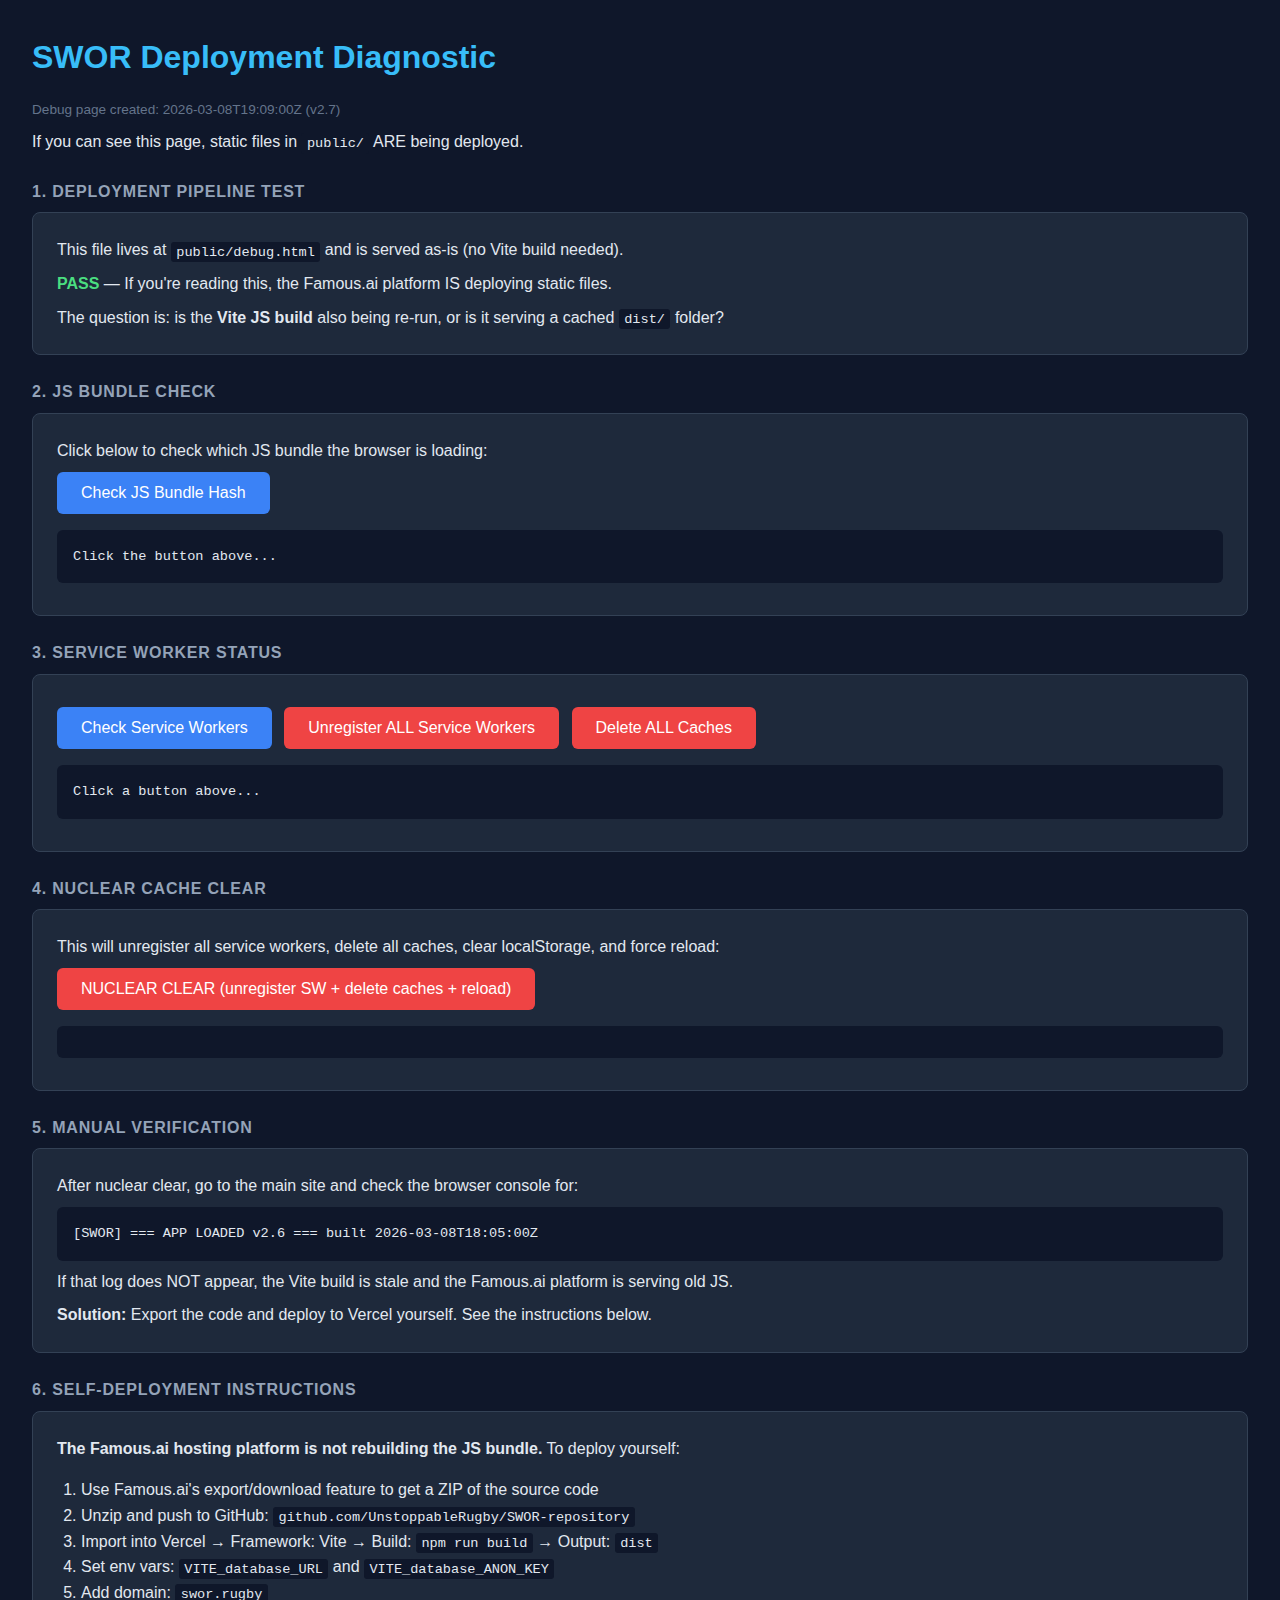
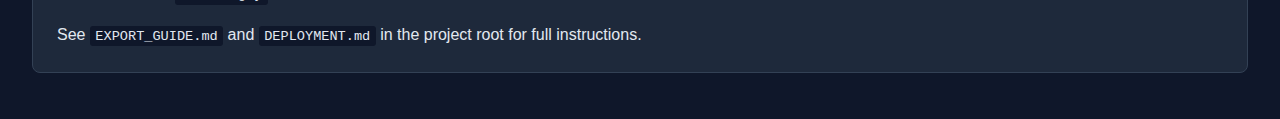
<file: public/debug.html>
<!DOCTYPE html>
<html lang="en">
<head>
  <meta charset="UTF-8" />
  <meta name="viewport" content="width=device-width, initial-scale=1.0" />
  <title>SWOR Debug — Deployment Check</title>
  <style>
    * { margin: 0; padding: 0; box-sizing: border-box; }
    body { font-family: -apple-system, BlinkMacSystemFont, 'Segoe UI', Roboto, sans-serif; background: #0f172a; color: #e2e8f0; padding: 2rem; line-height: 1.6; }
    h1 { color: #38bdf8; margin-bottom: 1rem; }
    h2 { color: #94a3b8; margin: 1.5rem 0 0.5rem; font-size: 1rem; text-transform: uppercase; letter-spacing: 0.05em; }
    .card { background: #1e293b; border: 1px solid #334155; border-radius: 8px; padding: 1.5rem; margin-bottom: 1rem; }
    .pass { color: #4ade80; font-weight: bold; }
    .fail { color: #f87171; font-weight: bold; }
    .warn { color: #fbbf24; font-weight: bold; }
    .mono { font-family: 'SF Mono', 'Fira Code', monospace; font-size: 0.85rem; background: #0f172a; padding: 0.2em 0.4em; border-radius: 3px; }
    pre { background: #0f172a; padding: 1rem; border-radius: 6px; overflow-x: auto; font-size: 0.85rem; margin: 0.5rem 0; }
    #results { margin-top: 1rem; }
    .test-row { display: flex; justify-content: space-between; padding: 0.5rem 0; border-bottom: 1px solid #334155; }
    .test-row:last-child { border-bottom: none; }
    button { background: #3b82f6; color: white; border: none; padding: 0.75rem 1.5rem; border-radius: 6px; cursor: pointer; font-size: 1rem; margin: 0.5rem 0.5rem 0.5rem 0; }
    button:hover { background: #2563eb; }
    button.danger { background: #ef4444; }
    button.danger:hover { background: #dc2626; }
    .timestamp { color: #64748b; font-size: 0.85rem; }
  </style>
</head>
<body>
  <h1>SWOR Deployment Diagnostic</h1>
  <p class="timestamp">Debug page created: 2026-03-08T19:09:00Z (v2.7)</p>
  <p style="margin-top:0.5rem">If you can see this page, static files in <span class="mono">public/</span> ARE being deployed.</p>

  <h2>1. Deployment Pipeline Test</h2>
  <div class="card" id="deploy-test">
    <p>This file lives at <span class="mono">public/debug.html</span> and is served as-is (no Vite build needed).</p>
    <p style="margin-top:0.5rem">
      <span class="pass">PASS</span> — If you're reading this, the Famous.ai platform IS deploying static files.
    </p>
    <p style="margin-top:0.5rem">
      The question is: is the <strong>Vite JS build</strong> also being re-run, or is it serving a cached <span class="mono">dist/</span> folder?
    </p>
  </div>

  <h2>2. JS Bundle Check</h2>
  <div class="card">
    <p>Click below to check which JS bundle the browser is loading:</p>
    <button onclick="checkJSBundle()">Check JS Bundle Hash</button>
    <pre id="js-bundle-result">Click the button above...</pre>
  </div>

  <h2>3. Service Worker Status</h2>
  <div class="card">
    <button onclick="checkSW()">Check Service Workers</button>
    <button class="danger" onclick="nukeSW()">Unregister ALL Service Workers</button>
    <button class="danger" onclick="nukeCaches()">Delete ALL Caches</button>
    <pre id="sw-result">Click a button above...</pre>
  </div>

  <h2>4. Nuclear Cache Clear</h2>
  <div class="card">
    <p>This will unregister all service workers, delete all caches, clear localStorage, and force reload:</p>
    <button class="danger" onclick="nuclearClear()">NUCLEAR CLEAR (unregister SW + delete caches + reload)</button>
    <pre id="nuclear-result"></pre>
  </div>

  <h2>5. Manual Verification</h2>
  <div class="card">
    <p>After nuclear clear, go to the main site and check the browser console for:</p>
    <pre>[SWOR] === APP LOADED v2.6 === built 2026-03-08T18:05:00Z</pre>
    <p style="margin-top:0.5rem">If that log does NOT appear, the Vite build is stale and the Famous.ai platform is serving old JS.</p>
    <p style="margin-top:0.5rem"><strong>Solution:</strong> Export the code and deploy to Vercel yourself. See the instructions below.</p>
  </div>

  <h2>6. Self-Deployment Instructions</h2>
  <div class="card">
    <p><strong>The Famous.ai hosting platform is not rebuilding the JS bundle.</strong> To deploy yourself:</p>
    <ol style="margin: 1rem 0 0 1.5rem;">
      <li>Use Famous.ai's export/download feature to get a ZIP of the source code</li>
      <li>Unzip and push to GitHub: <span class="mono">github.com/UnstoppableRugby/SWOR-repository</span></li>
      <li>Import into Vercel → Framework: Vite → Build: <span class="mono">npm run build</span> → Output: <span class="mono">dist</span></li>
      <li>Set env vars: <span class="mono">VITE_database_URL</span> and <span class="mono">VITE_database_ANON_KEY</span></li>
      <li>Add domain: <span class="mono">swor.rugby</span></li>
    </ol>
    <p style="margin-top:1rem">See <span class="mono">EXPORT_GUIDE.md</span> and <span class="mono">DEPLOYMENT.md</span> in the project root for full instructions.</p>
  </div>

  <script>
    async function checkJSBundle() {
      const el = document.getElementById('js-bundle-result');
      try {
        const resp = await fetch('/', { cache: 'no-store' });
        const html = await resp.text();
        const matches = html.match(/src="\/assets\/(index-[^"]+\.js)"/g) || 
                        html.match(/src="\/assets\/([^"]+\.js)"/g) ||
                        html.match(/index-[A-Za-z0-9]+\.js/g);
        if (matches && matches.length > 0) {
          el.textContent = 'JS bundles found in index.html:\n\n' + matches.join('\n') + 
            '\n\nIf the hash is still "DdgX0oUu", the build is STALE.\n' +
            'A fresh build would produce a DIFFERENT hash.';
        } else {
          el.textContent = 'Could not find JS bundle references in index.html.\nFull HTML length: ' + html.length + ' chars';
        }
      } catch (err) {
        el.textContent = 'Error fetching index.html: ' + err.message;
      }
    }

    async function checkSW() {
      const el = document.getElementById('sw-result');
      if (!('serviceWorker' in navigator)) {
        el.textContent = 'Service Workers not supported in this browser.';
        return;
      }
      try {
        const registrations = await navigator.serviceWorker.getRegistrations();
        if (registrations.length === 0) {
          el.textContent = 'No service workers registered.';
          return;
        }
        let result = registrations.length + ' service worker(s) found:\n\n';
        registrations.forEach((reg, i) => {
          result += `SW #${i + 1}:\n`;
          result += `  Scope: ${reg.scope}\n`;
          result += `  Active: ${reg.active ? reg.active.state : 'none'}\n`;
          result += `  Waiting: ${reg.waiting ? reg.waiting.state : 'none'}\n`;
          result += `  Installing: ${reg.installing ? reg.installing.state : 'none'}\n\n`;
        });
        
        // Also check caches
        const cacheNames = await caches.keys();
        result += `\nCaches (${cacheNames.length}):\n`;
        for (const name of cacheNames) {
          const cache = await caches.open(name);
          const keys = await cache.keys();
          result += `  ${name}: ${keys.length} entries\n`;
          keys.forEach(k => {
            result += `    - ${new URL(k.url).pathname}\n`;
          });
        }
        
        el.textContent = result;
      } catch (err) {
        el.textContent = 'Error checking SW: ' + err.message;
      }
    }

    async function nukeSW() {
      const el = document.getElementById('sw-result');
      try {
        const registrations = await navigator.serviceWorker.getRegistrations();
        let count = 0;
        for (const reg of registrations) {
          await reg.unregister();
          count++;
        }
        el.textContent = `Unregistered ${count} service worker(s). Refresh the page to verify.`;
      } catch (err) {
        el.textContent = 'Error unregistering SW: ' + err.message;
      }
    }

    async function nukeCaches() {
      const el = document.getElementById('sw-result');
      try {
        const names = await caches.keys();
        let count = 0;
        for (const name of names) {
          await caches.delete(name);
          count++;
        }
        el.textContent = `Deleted ${count} cache(s). Refresh the page to verify.`;
      } catch (err) {
        el.textContent = 'Error deleting caches: ' + err.message;
      }
    }

    async function nuclearClear() {
      const el = document.getElementById('nuclear-result');
      let log = '';

      // 1. Unregister all SWs
      try {
        const regs = await navigator.serviceWorker.getRegistrations();
        for (const reg of regs) { await reg.unregister(); }
        log += `Unregistered ${regs.length} service worker(s)\n`;
      } catch (e) { log += 'SW unregister error: ' + e.message + '\n'; }

      // 2. Delete all caches
      try {
        const names = await caches.keys();
        for (const name of names) { await caches.delete(name); }
        log += `Deleted ${names.length} cache(s)\n`;
      } catch (e) { log += 'Cache delete error: ' + e.message + '\n'; }

      // 3. Clear SWOR localStorage items
      try {
        const keysToRemove = [];
        for (let i = 0; i < localStorage.length; i++) {
          const key = localStorage.key(i);
          if (key && (key.startsWith('swor_') || key.startsWith('sb-'))) {
            keysToRemove.push(key);
          }
        }
        keysToRemove.forEach(k => localStorage.removeItem(k));
        log += `Cleared ${keysToRemove.length} localStorage key(s)\n`;
      } catch (e) { log += 'localStorage clear error: ' + e.message + '\n'; }

      log += '\nDone! Redirecting to homepage in 2 seconds...';
      el.textContent = log;

      // 4. Redirect to main site with cache-bust
      setTimeout(() => {
        window.location.href = '/?cache_bust=' + Date.now();
      }, 2000);
    }
  </script>
</body>
</html>
</file>
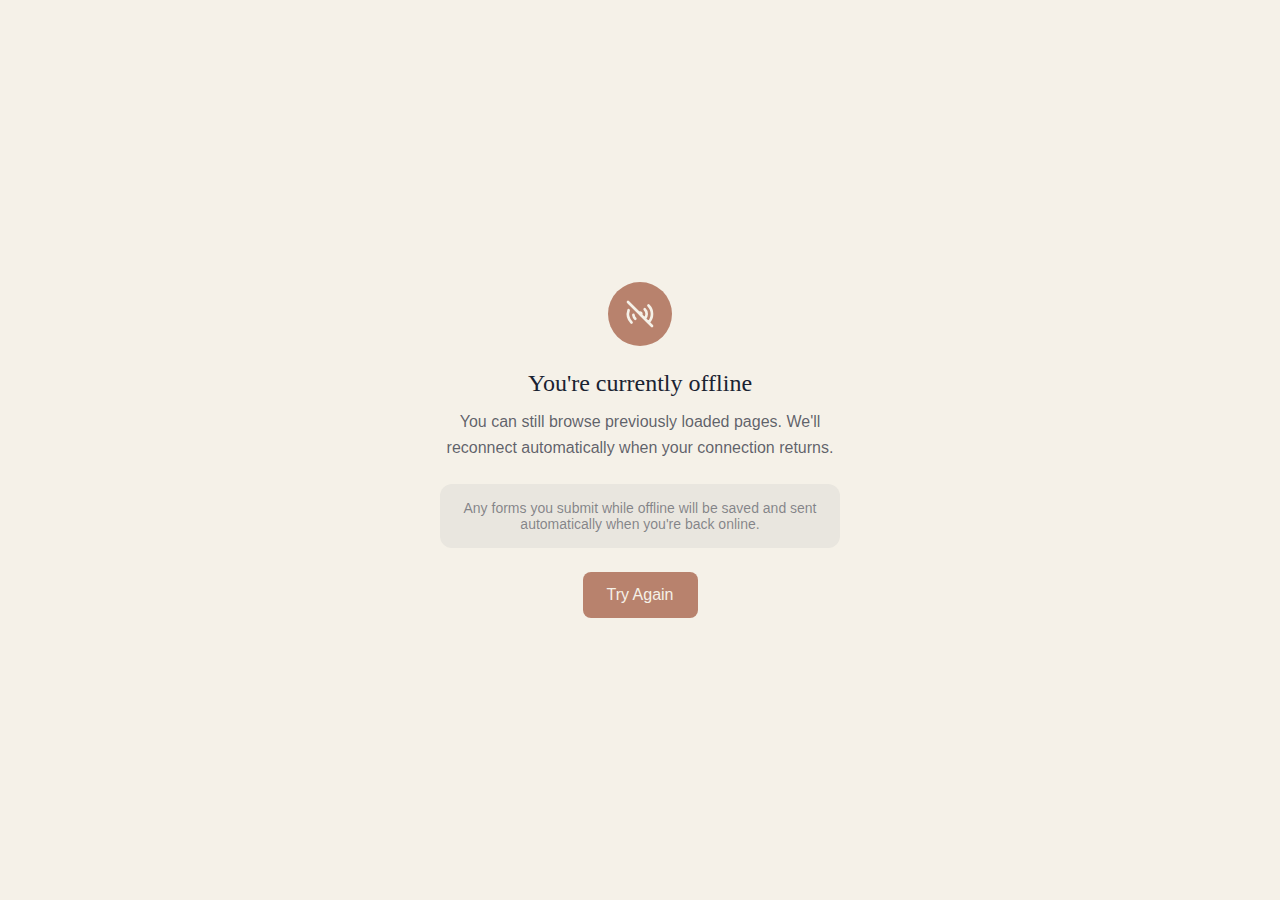
<file: public/offline.html>
<!DOCTYPE html>
<html lang="en">
<head>
  <meta charset="UTF-8">
  <meta name="viewport" content="width=device-width, initial-scale=1.0">
  <title>Offline - Small World of Rugby</title>
  <style>
    * {
      margin: 0;
      padding: 0;
      box-sizing: border-box;
    }
    
    body {
      font-family: -apple-system, BlinkMacSystemFont, 'Segoe UI', Roboto, Oxygen, Ubuntu, sans-serif;
      background-color: #F5F1E8;
      color: #1A2332;
      min-height: 100vh;
      display: flex;
      flex-direction: column;
      align-items: center;
      justify-content: center;
      padding: 24px;
      text-align: center;
    }
    
    .container {
      max-width: 400px;
      width: 100%;
    }
    
    .icon {
      width: 64px;
      height: 64px;
      margin: 0 auto 24px;
      background-color: #B8826D;
      border-radius: 50%;
      display: flex;
      align-items: center;
      justify-content: center;
    }
    
    .icon svg {
      width: 32px;
      height: 32px;
      color: #F5F1E8;
    }
    
    h1 {
      font-family: Georgia, 'Times New Roman', serif;
      font-size: 24px;
      font-weight: 500;
      margin-bottom: 12px;
      color: #1A2332;
    }
    
    p {
      font-size: 16px;
      line-height: 1.6;
      color: rgba(26, 35, 50, 0.7);
      margin-bottom: 24px;
    }
    
    .hint {
      font-size: 14px;
      color: rgba(26, 35, 50, 0.5);
      padding: 16px;
      background-color: rgba(26, 35, 50, 0.05);
      border-radius: 12px;
    }
    
    button {
      margin-top: 24px;
      padding: 14px 24px;
      background-color: #B8826D;
      color: #F5F1E8;
      border: none;
      border-radius: 8px;
      font-size: 16px;
      font-weight: 500;
      cursor: pointer;
      transition: background-color 0.2s;
    }
    
    button:hover {
      background-color: rgba(184, 130, 109, 0.9);
    }
    
    button:active {
      background-color: rgba(184, 130, 109, 0.8);
    }
  </style>
</head>
<body>
  <div class="container">
    <div class="icon">
      <svg xmlns="http://www.w3.org/2000/svg" fill="none" viewBox="0 0 24 24" stroke="currentColor" stroke-width="2">
        <path stroke-linecap="round" stroke-linejoin="round" d="M18.364 5.636a9 9 0 010 12.728m0 0l-2.829-2.829m2.829 2.829L21 21M15.536 8.464a5 5 0 010 7.072m0 0l-2.829-2.829m-4.243 2.829a4.978 4.978 0 01-1.414-2.83m-1.414 5.658a9 9 0 01-2.167-9.238m7.824 2.167a1 1 0 111.414 1.414m-1.414-1.414L3 3m8.293 8.293l1.414 1.414" />
      </svg>
    </div>
    
    <h1>You're currently offline</h1>
    
    <p>
      You can still browse previously loaded pages. 
      We'll reconnect automatically when your connection returns.
    </p>
    
    <div class="hint">
      Any forms you submit while offline will be saved and sent automatically when you're back online.
    </div>
    
    <button onclick="window.location.reload()">
      Try Again
    </button>
  </div>
  
  <script>
    // Auto-reload when back online
    window.addEventListener('online', () => {
      window.location.reload();
    });
  </script>
</body>
</html>
</file>
